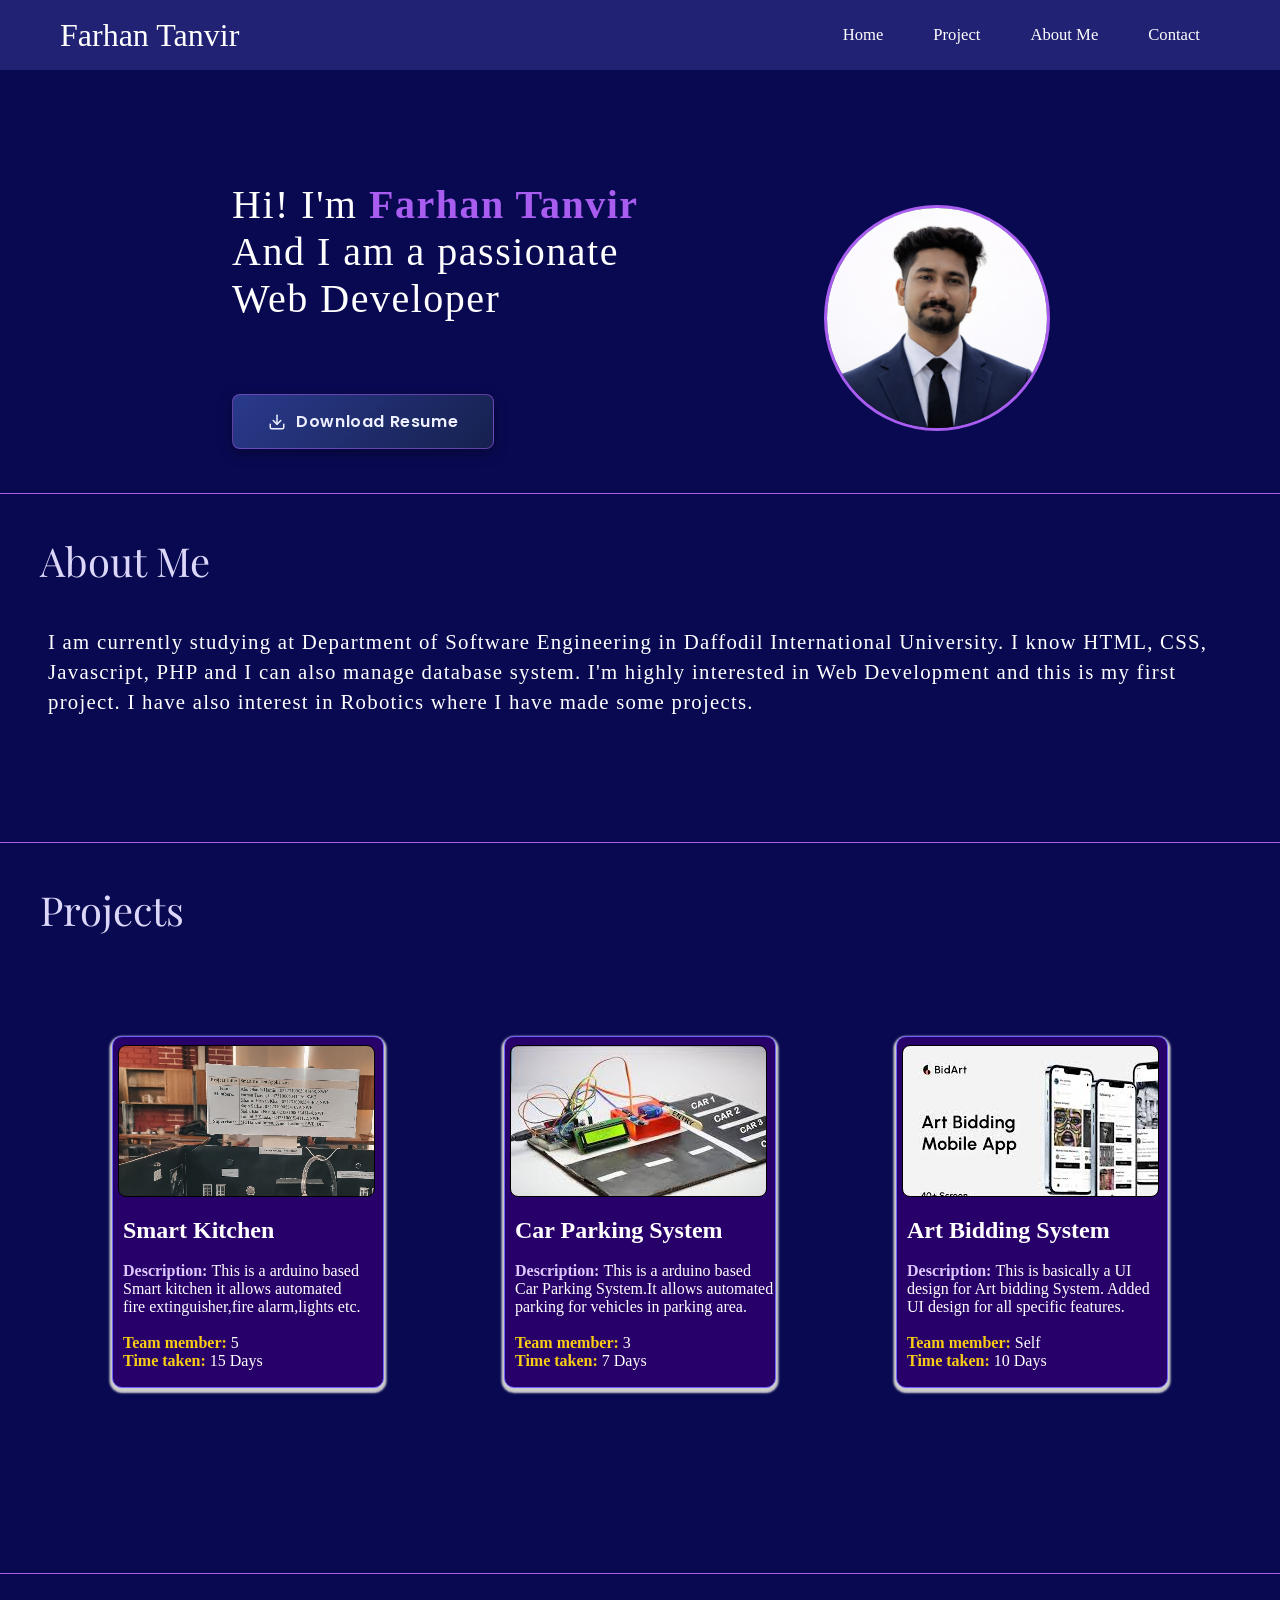
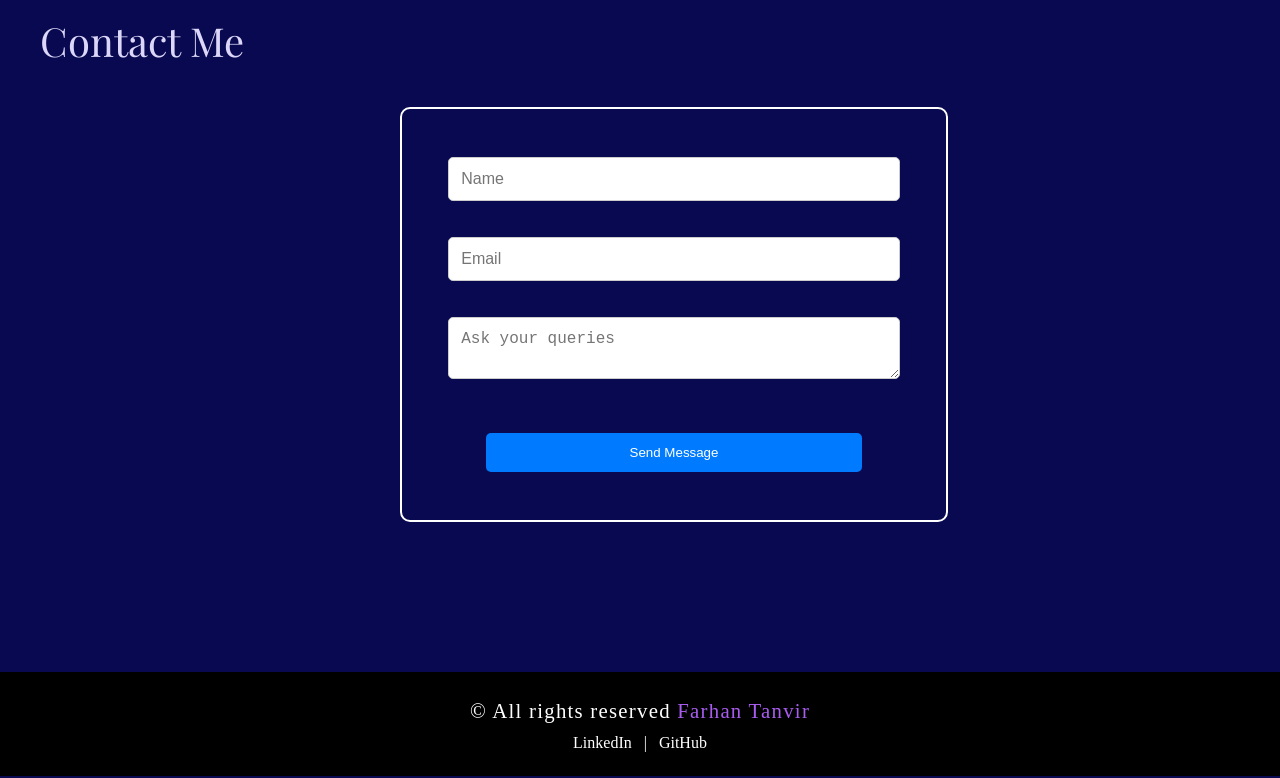
<file: index.html>
<!DOCTYPE html>
<html lang="en">

<head>
  <meta charset="UTF-8">
  <meta name="viewport" content="width=device-width, initial-scale=1.0">
  <title>Tanvir | Portfolio</title>
  <link rel="stylesheet" href="style.css">
  <link rel="stylesheet" href="responsive.css">
  <link href="https://fonts.googleapis.com/css2?family=Poppins:wght@600&family=Playfair+Display:wght@700&display=swap" rel="stylesheet">
</head>
<body>
  <header>
    <nav>
      <div class="left">
        Farhan Tanvir
      </div>

      <div class="right">
        <ul>
          <li><a href="#">Home</a></li>
          <li><a href="#project">Project</a></li>
          <li><a href="#about">About Me</a></li>
          <li><a href="#contact">Contact</a></li>
        </ul>
      </div>
    </nav>
  </header>

  <main>
    <section class="first">
      <div class="left_sec">Hi! I'm <span><b> Farhan Tanvir </b></span><br>
        <div> And I am a passionate<br> Web Developer </div><br>
        <a href="resume/Farhan_Tanvir_Resume.pdf" download="Farhan_Tanvir_Resume.pdf" class="resume-btn">
          <svg viewBox="0 0 24 24" fill="none" stroke="currentColor" stroke-width="2" stroke-linecap="round" stroke-linejoin="round"><path d="M21 15v4a2 2 0 0 1-2 2H5a2 2 0 0 1-2-2v-4"></path><polyline points="7 10 12 15 17 10"></polyline><line x1="12" y1="15" x2="12" y2="3"></line></svg>
          Download Resume
        </a>
      </div>

      <div class="right_sec"><img src="image/5555.png" alt=""></div>
    </section><br>
    <hr>

    <section class="second">
      <div class="title" id="about">About Me</div>
      <p>I am currently studying at Department of Software Engineering in Daffodil International University. I know
        HTML, CSS, Javascript, PHP and I can also manage database system. I'm highly interested in Web Development and
        this is my first project. I have also interest in Robotics where I have made some projects. </p>
    </section>
    <hr>

    <section class="third">
      <div class="title" id="project">Projects</div>
      <div class="container">
      <div class="pro">
        <div class="img1"></div>
        <div class="prodetails">
          <h2> Smart Kitchen </h2> <br>

          <b class="highlight2"> Description: </b> This is a arduino based <br>
          Smart kitchen it allows automated <br>
          fire extinguisher,fire alarm,lights etc.<br><br>

          <b class="highlight">Team member: </b> 5<br>

          <b class="highlight">Time taken: </b> 15 Days<br><br>
        </div>
        </div>

        <div class="pro">
        <div class="img2"></div>
        <div class="prodetails">
          <h2> Car Parking System </h2> <br>

          <b class="highlight2"> Description: </b> This is a arduino based <br>
          Car Parking System.It allows automated<br>
          parking for vehicles in parking area.<br><br>

          <b class="highlight">Team member: </b> 3<br>

          <b class="highlight">Time taken: </b> 7 Days<br><br>
        </div>
        </div>

        <div class="pro">
        <div class="img3"></div>
        <div class="prodetails">
          <h2> Art Bidding System </h2> <br>

          <b class="highlight2"> Description: </b> This is basically a UI<br>
           design for Art bidding System. Added <br>
          UI design for all specific features.<br><br>

          <b class="highlight">Team member: </b> Self<br>

          <b class="highlight">Time taken: </b> 10 Days<br><br>
        </div>
        </div>
        
        </div>

    </section>
    <hr>

    <section class="fourth">
      <div class="title" id="contact">Contact Me</div>
      <form>
        <input type="text" placeholder="Name" required /><br><br>
        <input type="email" placeholder="Email" required /><br><br>
        <textarea placeholder="Ask your queries" required></textarea><br><br><br>
        <button type="submit">Send Message</button>
      </form>

    </section>

  </main>

  <footer>
    <p>&copy; All rights reserved <span> Farhan Tanvir </span> </p>
    <div class="socials">
      <a href="https://linkedin.com" target="_blank">LinkedIn</a> |
      <a href="https://github.com/Tanvir1476" target="_blank">GitHub</a>
    </div>
  </footer>
</body>

</html>
</file>
<file: style.css>
* {
    margin: 0;
    padding: 0;
}

body {
    font-family: 'Times New Roman';
    background-color: rgb(9, 9, 82);
    color: white;
}

nav {
    height: 70px;
    width: 100%;
    box-sizing: border-box;
    background-color: rgb(34, 34, 116);
    color: white;
    display: flex;
    align-items: center;
    justify-content: space-between;
    position: fixed;
    top: 0;
    left: 0;
    z-index: 100;
}

.left {
    font-size: 2rem;
    margin-left: 60px;
}

.right ul {
    display: flex;
    margin-right: 60px;
}

li {
    list-style: none;
    padding-left: 30px;
    font-size: 1.04rem;
    margin-right: 20px;
}

.right li a {
    text-decoration: none;
    color: white;
}

.right li a:hover {
    cursor: pointer;
    text-decoration: underline;
}

.first {
    display: flex;
    justify-content: space-around;
    align-items: center;
    height: 260px;
    padding-top: 90px;
}

.left_sec {
    margin-top: 190px;
    width: 35%;
    font-size: 2.5rem;
    margin-left: 10rem;
    letter-spacing: 1.5px;
}

.right_sec {
    width: 30%;
}

.right_sec img {
    margin-top: 200px;
    height: 220px;
    width: 220px;
    border-radius: 50%;
    border: 3px solid rgb(169, 93, 240);
}

.resume-btn {
    display: inline-flex;
    align-items: center;
    gap: 10px;
    margin-top: 25px;
    padding: 0.85rem 2.2rem;
    font-size: 1rem;
    font-weight: 600;
    font-family: 'Poppins', sans-serif;
    color: #eef0ff;
    background: linear-gradient(135deg, #2a3a8c, #16204f);
    border: 1px solid rgba(169, 93, 240, 0.5);
    border-radius: 8px;
    text-decoration: none;
    letter-spacing: 0.6px;
    box-shadow: 0 4px 14px rgba(0, 0, 0, 0.35);
    transition: background 0.3s ease, transform 0.25s ease, box-shadow 0.3s ease, border-color 0.3s ease;
}

.resume-btn svg {
    width: 18px;
    height: 18px;
    flex-shrink: 0;
}

.resume-btn:hover {
    background: linear-gradient(135deg, #35478f, #1b2760);
    border-color: rgb(169, 93, 240);
    transform: translateY(-2px);
    box-shadow: 0 6px 18px rgba(0, 0, 0, 0.45);
    cursor: pointer;
}

span {
    color: rgb(169, 93, 240);
}

hr {
    margin-top: 125px;
    border: none;
    background-color: rgb(165, 96, 230);
    height: 1px;
}

.title {
    font-size: 2.5rem;
    margin: 40px 0 40px 40px;
    font-family: 'Playfair Display', serif;
    color: #dcd7f8;
}

p {
    margin: 0 3rem;
    font-size: 1.30rem;
    letter-spacing: 1.25px;
    line-height: 30px;
}

.container{
    display: flex;
    justify-content: center;
    align-items: center;
}

.container .pro {
    height: 350px;
    width: 270px;
    border: 1px solid #6C63FF;
    background-color: #280069;
    border-radius: 10px;
    box-shadow: 0 2.5px 2px 2.5px #ccc;
    color: white;
    transition: transform 0.3s ease;  /* makes transition smoother */
    margin: 60px;
}

.pro:hover {
    transform: scale(1.05);
}

.img1,.img2,.img3 {
    height: 150px;
    width: 255px;
    margin: 8px 8px 20px 5px;
    border: 1px solid black;
    border-radius: 8px;
    background-size: cover;
}
.img1{
    background: url(image/kitchen.png);
}
.img2{
    background: url(image/carParking.jpg);
}
.img3{
    background: url(image/ArtBidding.jpg);
}

.prodetails {
    margin-left: 10px;
}

.highlight{
    color: #FACC15;  
}

.highlight2{
    color:  #DDC8FF; 
}

form {
    display: flex;
    flex-direction: column;
    align-items: center;

    width: 35%;
    margin-left: 400px;
    margin-bottom: 150px;

    border: 2px solid #ffffff;
    padding: 3rem;
    border-radius: 10px;
}

form input,
form textarea {
    width: 95%;
    padding: 0.75rem;
    border: 1px solid #ccc;
    border-radius: 5px;
    font-size: 1rem;
}

form button {
    background: #007BFF;
    color: white;
    border: none;
    padding: 0.75rem 9rem 0.75rem 9rem ;
    border-radius: 5px;
    cursor: pointer;
    /* margin-left: 55px; */
}

form button:hover {
    background: #0056b3;
}

footer {
    text-align: center;
    padding: 1.5rem;
    background: black;
    color: white;
}

.socials {
    margin-top: 0.5rem;
}

.socials a {
    color: #fff;
    margin: 0 0.5rem;
    text-decoration: none;
}

html {
  scroll-behavior: smooth;
}
</file>
<file: responsive.css>
@media (max-width: 768px) {

  nav {
    flex-direction: column;
    justify-content: center;
    text-align: center;
    padding: 10px 0;
    position: static;
  }

  .left {
    margin-left: 0;
    margin-bottom: 10px;
    font-size: 1.3rem;
  }

  .right ul {
    margin-left: 0;
  }
  li {
    padding-left: 5px;
    font-size: 0.8rem;
}

  .first {
    padding-top: 100px;
  }

  .left_sec {
    font-size: 1.2rem;
    margin-left: 0;
    line-height: 25px;
    width: 60%;
    margin: 1rem;
    text-align: center;
  }

  .right_sec {
    width: 35%;
  } 

  .right_sec img {
    margin-top: 20px;
    width: 120px;
    height: 120px;
  }

  .title {
    font-size: 2rem;
    margin: 20px;
    text-align: center;
  }

  p {
    margin: 0 1rem;
    font-size: 1rem;
  }

  .container {
    flex-direction: column;
    align-items: center;
  }

  .container .pro {
    height: auto;
    width: 70%;
  }

  .img1,.img2,.img3 {
    height: 150px;
    width: 95%;
    margin: 8px 5px 20px 10px;
  }

  form {
    width: 60%;
    margin: 50px auto 100px auto;
  }

  form button {
     padding: 0.75rem 7rem 0.75rem 7rem ;
  }

  footer p {
    font-size: 0.9rem;
  }
}
</file>
